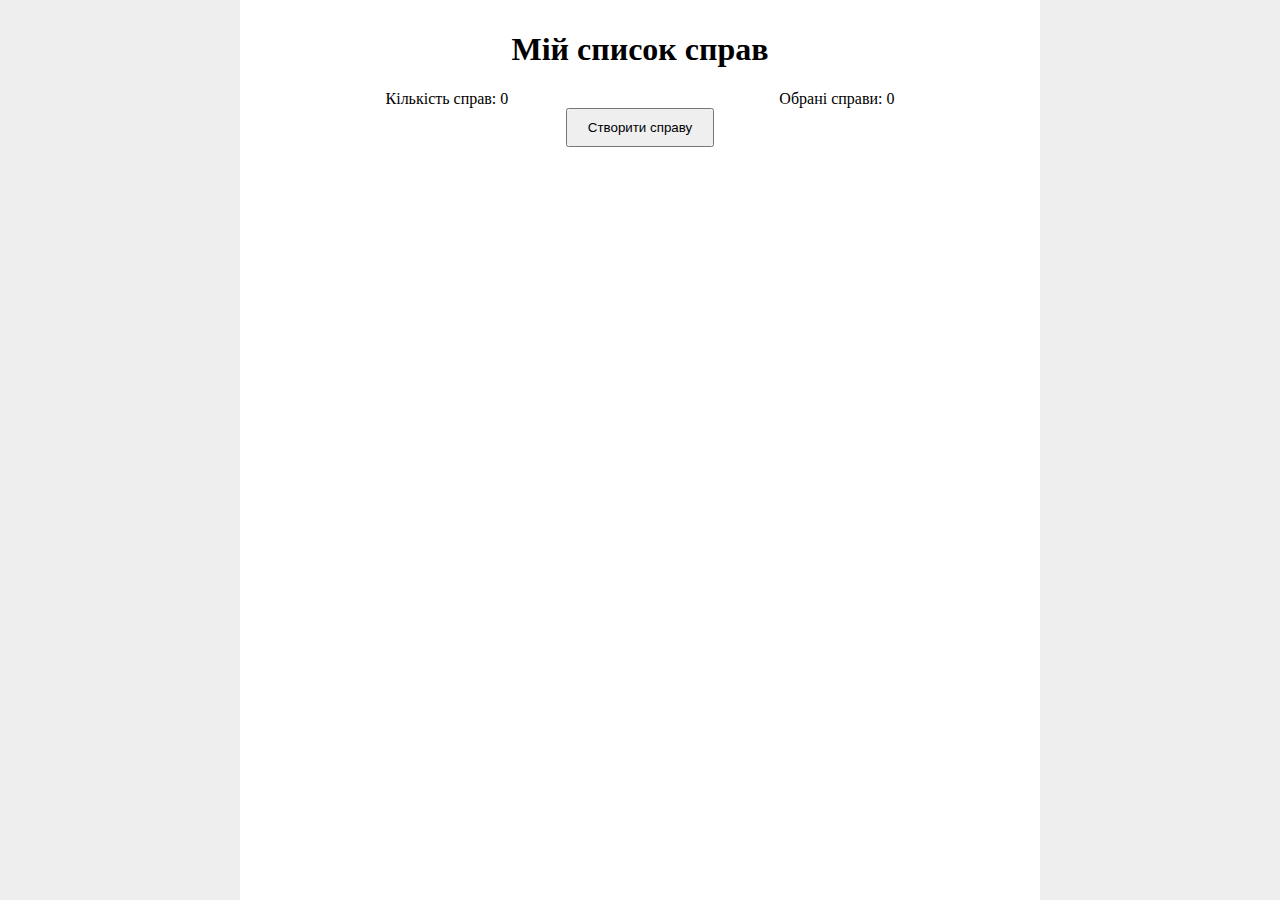
<file: index.html>
<!DOCTYPE html>
<html>
  <head>
    <title>TODO App</title>
    <link rel="stylesheet" type="text/css" href="./styles.css" />
  </head>
  <body>
    <div class="container center">
      <h1 class="center title">Мій список справ</h1>
      <div class="flow-right controls">
        <span>Кількість справ: <span id="item-count">0</span></span>
        <span>Обрані справи: <span id="unchecked-count">0</span></span>
      </div>
      <button class="button center" onClick="newTodo()">Створити справу</button>
      <ul id="todo-list" class="todo-list"></ul>
    </div>
    <script src="./script.js"></script>
  </body>
</html>
</file>
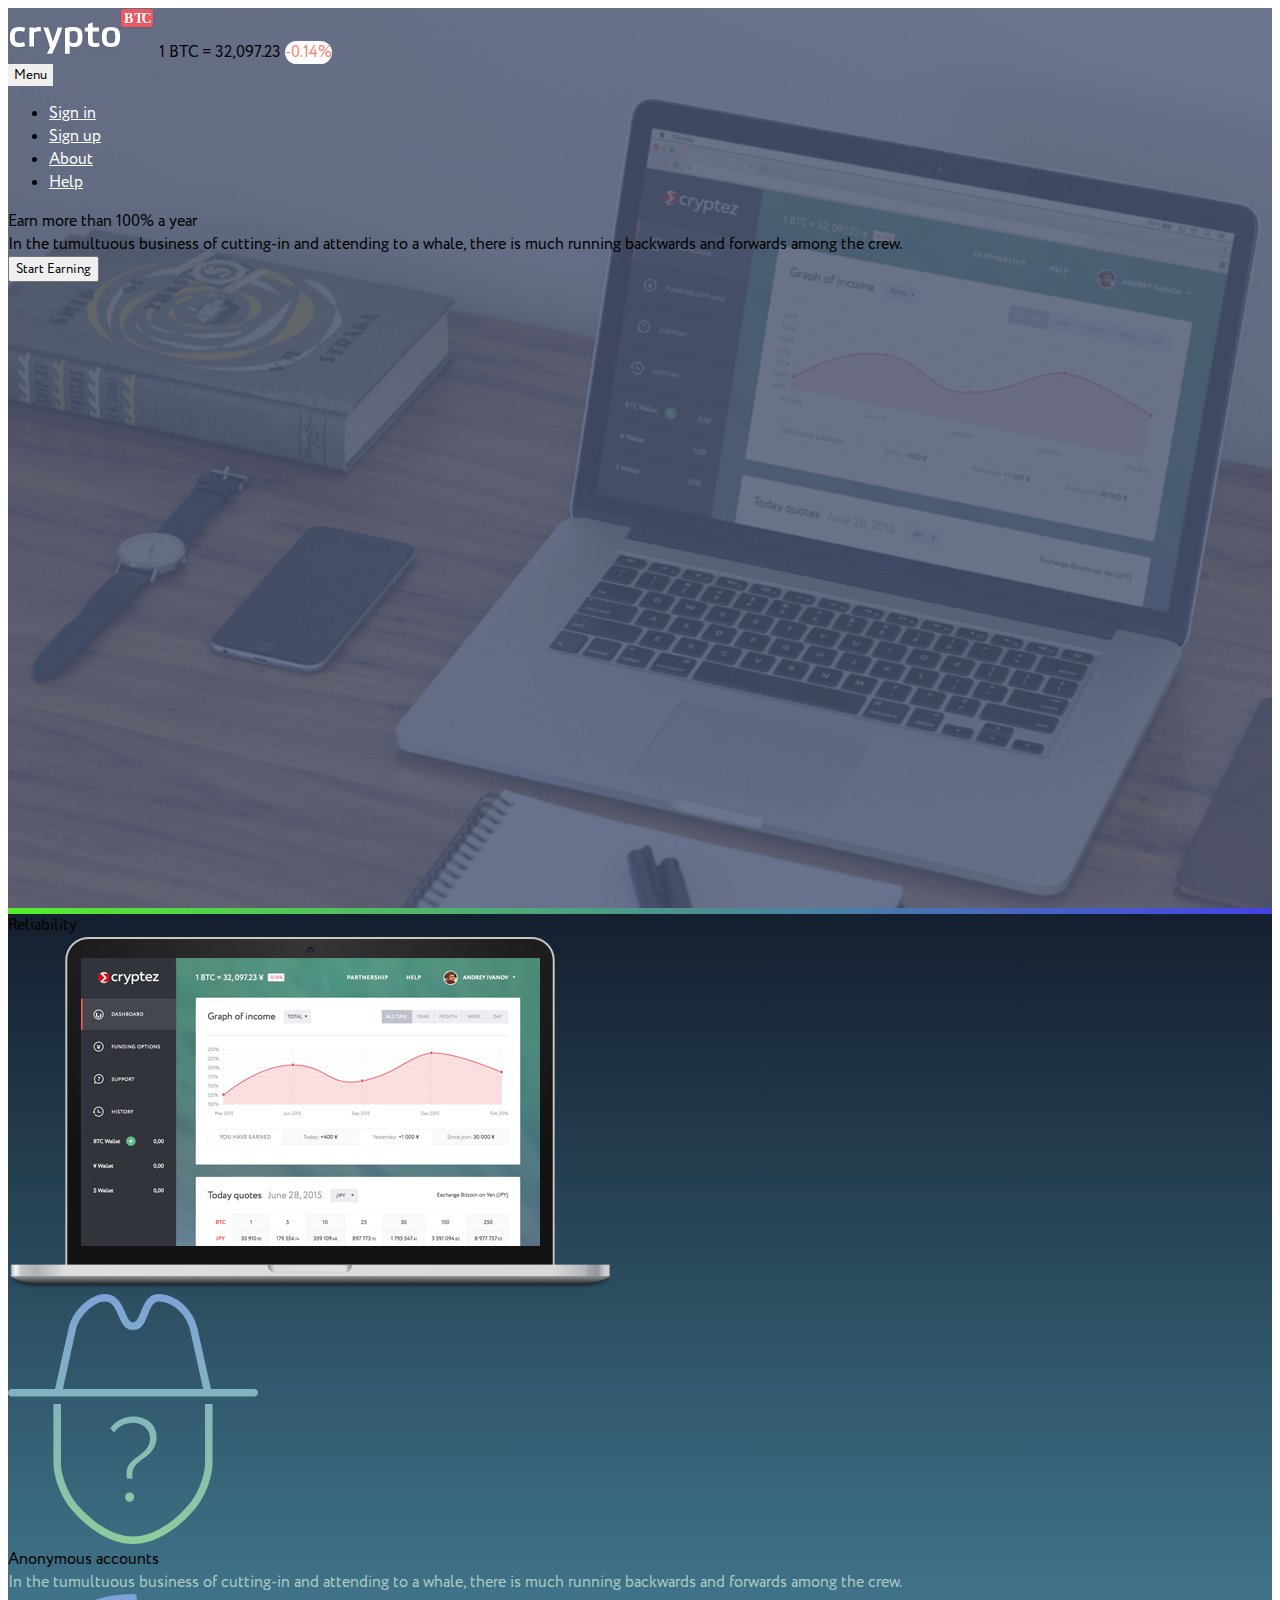
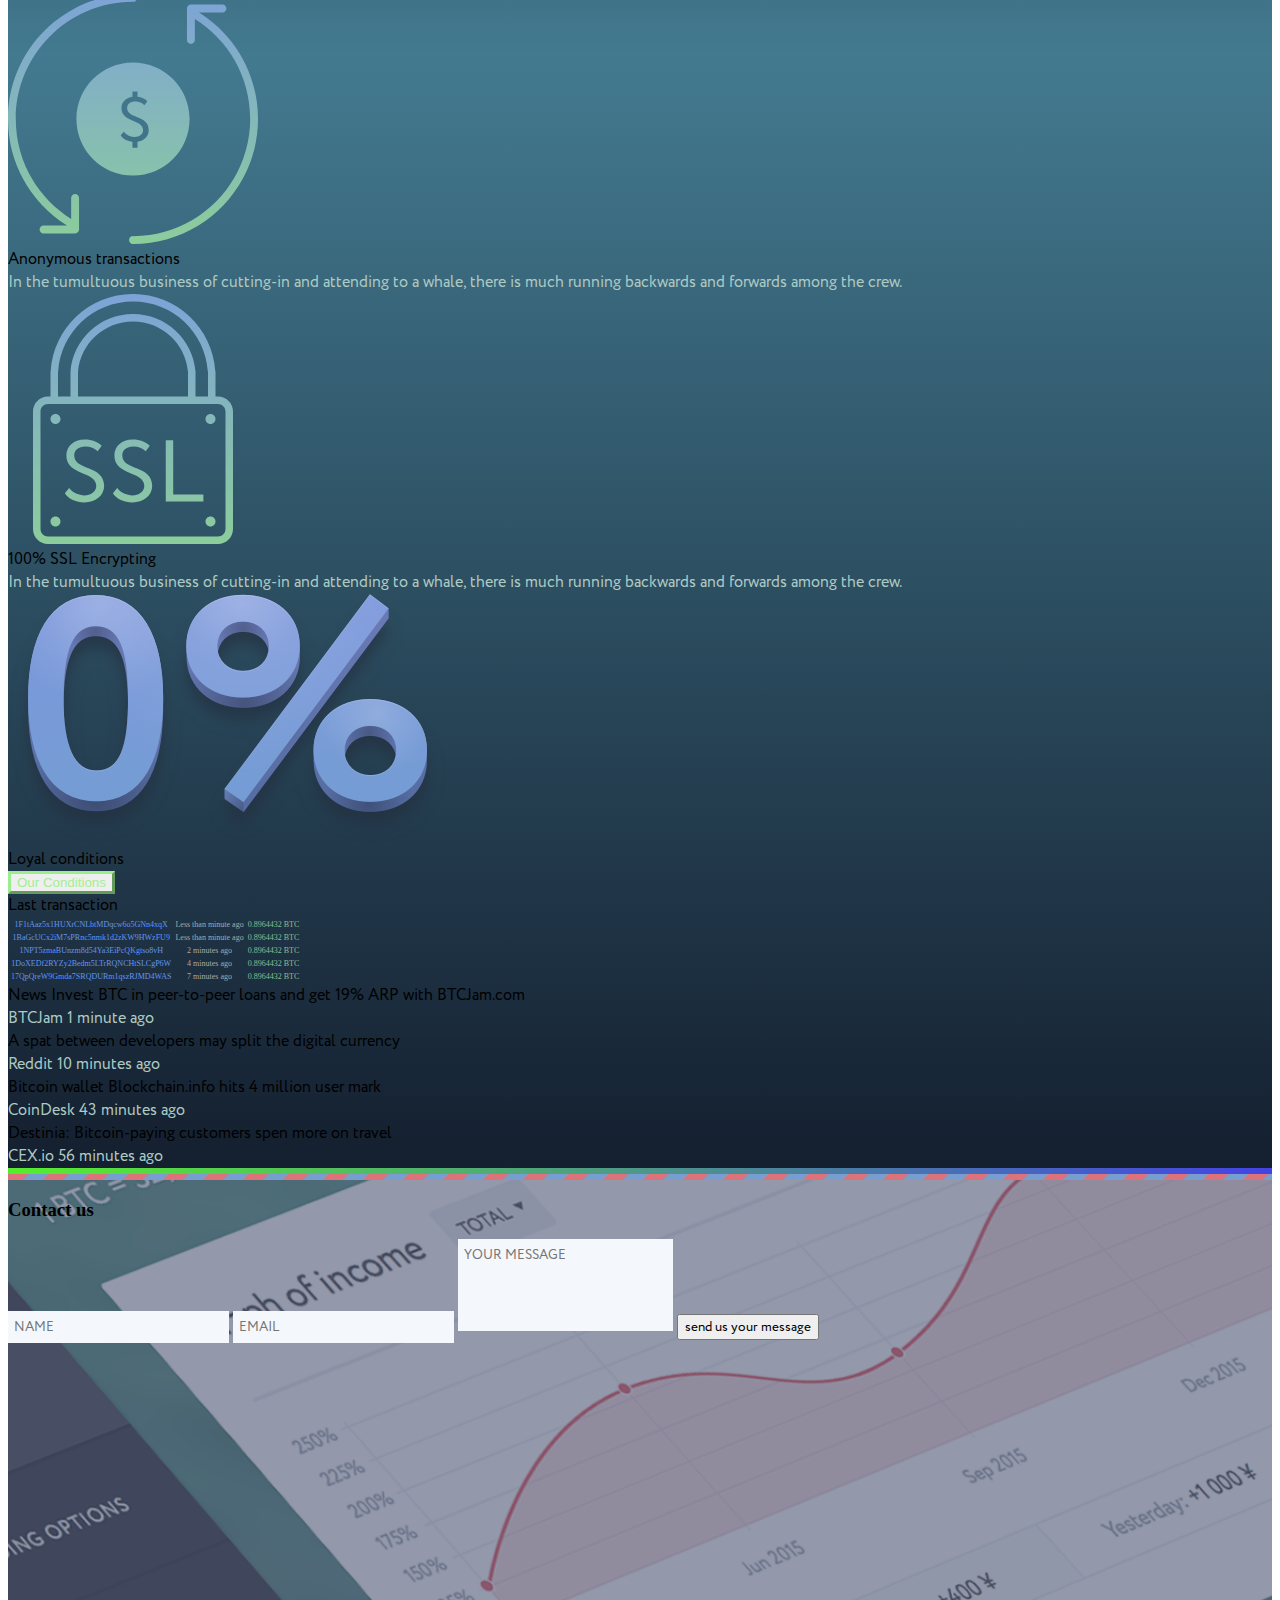
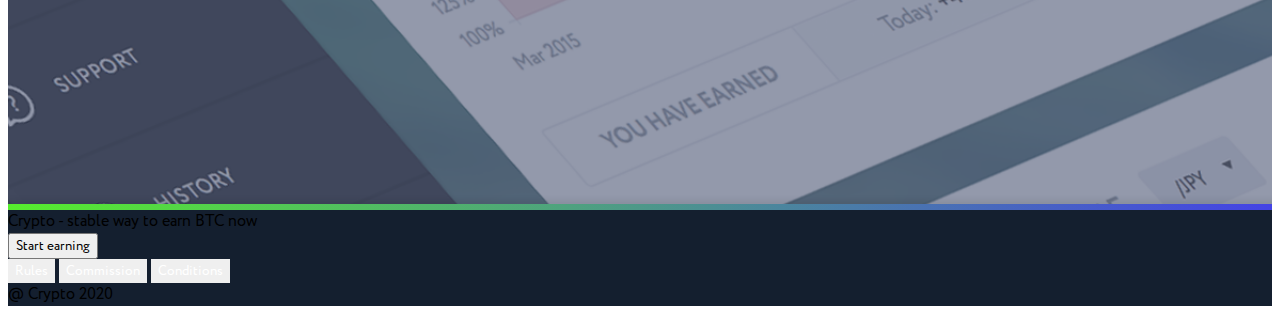
<file: task1/index.html>
<!DOCTYPE html>
<html lang="en">
<head>
    <meta charset="UTF-8">
    <meta http-equiv="X-UA-Compatible" content="IE=edge">
    <meta name="viewport" content="width=device-width, initial-scale=1.0">
    <title>Pract Task1</title>
    
    <link href="https://cdn.jsdelivr.net/npm/bootstrap@5.2.0-beta1/dist/css/bootstrap.min.css" rel="stylesheet" integrity="sha384-0evHe/X+R7YkIZDRvuzKMRqM+OrBnVFBL6DOitfPri4tjfHxaWutUpFmBp4vmVor" crossorigin="anonymous">
    <link rel="stylesheet" type="text/css" href="css/style.css">
</head>
<body>

<div class="container-fluid d-flex flex-column p-0">
    <div class="container-fluid header position-static">

        <div class="row text-center justify-content-between mt-3">
            <div class="col-xs-8 col-sm-5">
                <img src="images/logo.svg" alt="crypto BTC">
                <span class="fs-6 font-Circe text-light me-1">1 BTC = 32,097.23</span>
                <span class="procent fs-6 bg-light font-Circe py-1 px-1">-0.14%</span>
            </div>
            <div class="col-xs-4 col-sm-5">
                <nav class="navbar navbar-expand-lg ">
                    <div class="container-fluid">
                        <button class="navbar-toggler btn btn-outline-light btn-menu" type="button" data-bs-toggle="collapse" data-bs-target="#navbarSupportedContent" aria-controls="navbarSupportedContent" aria-expanded="false" aria-label="Toggle navigation">
                            <span class="font-Circe fs-5">Menu</span>
                        </button>
                        <div class="collapse navbar-collapse" id="navbarSupportedContent">
                            <ul class="navbar-nav me-auto mb-2 mb-lg-0">
                                <li class="nav-item">
                                    <a class="nav-link active text-light rounded-pill btn-hover font-Circe mx-3 my-2 py-2 px-3" aria-current="page" href="#">Sign in</a>
                                </li>
                                <li class="nav-item">
                                    <a class="nav-link text-light rounded-pill btn-hover font-Circe mx-3 py-2 my-2 px-3" href="#">Sign up</a>
                                </li>
                                <li class="nav-item">
                                    <a class="nav-link text-light rounded-pill btn-hover font-Circe mx-3 py-2 my-2 px-3" href="#">About</a>
                                </li>
                                <li class="nav-item">
                                    <a class="nav-link text-light rounded-pill btn-hover font-Circe mx-3 py-2 my-2 px-3" href="#">Help</a>
                                </li>
                            </ul>
                        </div>
                    </div>
                </nav>
            </div>
        </div>
        <div class="container-fluid mt-5">
            <div class="row text-center justify-content-center align-items-center mt-5">
                <div class=" col-xs-12 col-sm-10 col-md-7 mt-5">
                    <div>
                        <span class="fs-1 fw-bold font-Circe text-uppercase text-light">Earn more than 100% a year</span>
                        <div class="my-4 w-100"></div>
                        <span class="fs-6 font-Circe text-light">
                            In the tumultuous business of cutting-in and attending to a whale, there
                            is much running backwards and forwards among the crew.
                        </span>
                    </div>
                    <div class="my-4 w-100"></div>
                    <div class="d-grid mt-5 col-7 mx-auto">
                        <button class="btn btn-success rounded-pill text-uppercase fw-bold font-Circe py-3 px-3 fs-3">Start Earning</button>
                    </div>
                </div>
            </div>
        </div>
    </div>

    <div class="container-fluid grad p-0"></div>

    <div class="container-fluid main-background">
        <div class="row border-secondary border-bottom border-3 my-5">
            <div class="col-12 col-md-6 mx-auto">
                <div class="row my-5 mx-5">
                    <span class="fs-1 font-Circe text-light fw-bold text-uppercase">Reliability</span>
                    <div class="w-100"></div>
                </div>
            </div>
            <div class="col-12 col-md-6 mx-auto">
                <div class="row my-5 mx-5">
                    <img src="./images/image1.png" alt="Graph">
                </div>
            </div>
        </div>
        <div class="row text-center justify-content-center border-secondary border-3 border-bottom my-5">
            <div class="col-12 col-md-4 mx-auto my-5 mx-5">
                <img class="columnsImg" src="images/icon1.svg" alt="Anonymous">
                <div class="my-4 w-100"></div>
                <div class="container">
                    <span class="fs-3 font-Circe fw-bold text-uppercase text-light">Anonymous accounts</span>
                    <div class="w-100"></div>
                    <span class="fs-6 text-light-gray font-Circe my-4">In the tumultuous business of cutting-in and attending to a whale, there
                    is much running backwards and forwards among the crew.</span>
                </div>
            </div>
            <div class="col-12 col-md-4 mx-auto my-5 mx-5">
                <img class="columnsImg" src="images/icon2.svg" alt="Anonymous">
                <div class="w-100 my-4"></div>
                <div class="container">
                    <span class="fs-3 font-Circe text-light text-uppercase fw-bold">Anonymous transactions</span>
                    <div class="w-100"></div>
                    <span class="fs-6 font-Circe text-light-gray my-4">In the tumultuous business of cutting-in and attending to a whale, there
                    is much running backwards and forwards among the crew.</span>
                </div>
            </div>
            <div class="col-12 col-md-4 mx-auto my-5 mx-5">
                <img class="columnsImg" src="images/icon3.svg" alt="Anonymous">
                <div class="w-100 my-4"></div>
                <div class="container">
                    <span class="fs-3 font-Circe text-light text-uppercase fw-bold">100% SSL Encrypting</span>
                    <div class="w-100"></div>
                    <span class="fs-6 font-Circe text-light-gray my-4">In the tumultuous business of cutting-in and attending to a whale, there
                    is much running backwards and forwards among the crew.</span>
                </div>
            </div>
        </div>
        <div class="row border-secondary border-3 border-bottom my-5">
            <div class="col-12 col-md-6 mx-auto">
                <div class="row mx-5 my-5">
                    <img src="images/image2.png" alt="0%">
                </div>
            </div>
            <div class="col-12 col-md-6 mx-auto">
                <div class="row mx-5 my-5">
                    <span class="fs-1 font-Circe text-light text-uppercase fw-bold">Loyal conditions</span>
                    <div class="w-100"></div>
                    <div class="d-grid col-7 mt-3">
                        <button class="btn btn-line-bold btn-outline-success rounded-pill py-2 px-2">
                            <span class="fs-5">Our Conditions</span>
                        </button>
                    </div>
                </div>
            </div>
        </div>
        <div class="row border-secondary border-bottom border-3 my-5"></div>
        <div class="row my-3">
            <div class="col-12 col-md-6 mx-auto justify-content-center">
                <div class="row my-5 mx-5">
                    <span class="fs-1 font-Circe fw-bold text-uppercase text-light">Last transaction</span>
                    <table class="table border border-1">
                        <tbody>
                        <tr>
                            <td class="fs-5 border" colspan="2">1F1tAaz5x1HUXrCNLbtMDqcw6o5GNn4xqX</td>
                            <td class="fs-5 border" colspan="2">Less than minute ago</td>
                            <td class="fs-5 border" colspan="2">0.8964432 BTC</td>
                        </tr>
                        <tr>
                            <td class="fs-5 border" colspan="2">1BaGcUCx2iM7sPRnc5nmk1d2zKW9HWzFU9</td>
                            <td class="fs-5 border" colspan="2">Less than minute ago</td>
                            <td class="" colspan="2">0.8964432 BTC</td>
                        </tr>
                        <tr>
                            <td class="fs-5 border" colspan="2">1NPT5zmaBUnzm8d54Ya3EiPcQKgtso8vH</td>
                            <td class="fs-5 border" colspan="2">2 minutes ago</td>
                            <td class="fs-5 border" colspan="2">0.8964432 BTC</td>
                        </tr>
                        <tr>
                            <td class="fs-5 border" colspan="2">1DoXEDf2RYZy2Bedm5LTrRQNCHtSLCgP6W</td>
                            <td class="fs-5 border" colspan="2">4 minutes ago</td>
                            <td class="fs-5 border" colspan="2">0.8964432 BTC</td>
                        </tr>
                        <tr>
                            <td class="fs-5 border" colspan="2">17QpQreW9Gmda7SRQDURm1qszRJMD4WAS</td>
                            <td class="fs-5 border" colspan="2">7 minutes ago</td>
                            <td class="fs-5 border" colspan="2">0.8964432 BTC</td>
                        </tr>
                        </tbody>
                    </table>
                </div>
            </div>
            <div class="col-12 col-md-6 mx-auto justify-content-center">
                <div class="row my-5 mx-5">
                    <span class="fs-1 font-Circe fw-bold text-light text-uppercase">News</span>
                    <span class="fs-6 font-Circe text-light">Invest BTC in peer-to-peer loans and get 19% ARP with BTCJam.com</span>
                    <div class="w-100"></div>

                    <span class="fs-6 font-Circe text-light-gray my-5">BTCJam 1 minute ago</span>
                    <div class="w-100"></div>

                    <span class="fs-6 font-Circe text-light my-5">A spat between developers may split the digital currency</span>
                    <div class="w-100"></div>

                    <span class="fs-6 font-Circe text-light-gray my-5">Reddit 10 minutes ago</span>
                    <div class="w-100"></div>

                    <span class="fs-6 font-Circe text-light my-5">Bitcoin wallet Blockchain.info hits 4 million user mark</span>
                    <div class="w-100"></div>

                    <span class="fs-6 font-Circe text-light-gray my-5">CoinDesk 43 minutes ago</span>
                    <div class="w-100"></div>

                    <span class="fs-6 font-Circe text-light my-5">Destinia: Bitcoin-paying customers spen more on travel</span>
                    <div class="w-100"></div>

                    <span class="fs-6 font-Circe text-light-gray my-5">CEX.io 56 minutes ago</span>
                    <div class="w-100"></div>
                </div>
            </div>
        </div>
    </div>

    <div class="container-fluid grad p-0"></div>

    <div class="container-fluid footer-background p-0">
        <div class="container-fluid mt-5">
            <div class="row justify-content-center">
                <div class="col-8 col-md-6 formLine"></div>
            </div>
        <div class="row justify-content-center">
            <div class="col-8 col-md-6 d-flex flex-column bg-white align-items-center">
                <h3 class="fs-1 text-uppercase my-3">Contact us</h3>
                <input type="text" name="contacts" class="contactForm col-10 font-Circe mt-2" placeholder="NAME">
                <input type="text" name="contacts" class="contactForm col-10 font-Circe mt-2" placeholder="EMAIL">
                <textarea class="col-10 font-Circe contactForm form-control-sm mt-2" rows="4" placeholder="YOUR MESSAGE" wrap="soft"></textarea>
                <button class="col-10 font-Circe btn btn-primary text-uppercase my-5 fs-6">send us your message</button>
            </div>
        </div>
        </div>
    </div>
    <div class="grad px-0 no-gutters"></div>
    <div class="container-fluid footerBackground no-gutters position-static p-0">
        <div class="row text-center justify-content-center align-text-bottom pt-5 my-5">
            <div class="col-12 col-md-6 pt-5 mt-5">
                <span class="fs-1 font-Circe fw-bold text-light my-5">Crypto - stable way to earn BTC now</span>
                <div class="w-100"></div>
                <div class="col-8 d-grid mx-auto my-5">
                    <button class="font-Circe fw-bold btn btn-success rounded-pill text-uppercase py-3 px-3 fs-3">Start earning</button>
                </div>
            </div>
        </div>
        <div class="row text-center justify-content-between footerBackground border-top border-secondary border-3">
            <div class="col-12 col-sm-5 align-items-center">
                <button class="btn btn-hover fs-5 font-Circe text-light my-2 mx-3 py-2 px-3">Rules</button>
                <button class="btn btn-hover fs-5 font-Circe text-light my-2 mx-3 py-2 px-3">Commission</button>
                <button class="btn btn-hover fs-5 font-Circe text-light my-2 mx-3 py-2 px-3">Conditions</button>
            </div>
            <div class="col-12 col-sm-3 align-items-center">
                <span class="fs-5 my-2 font-Circe text-light">@ Crypto 2020</span>
            </div>
        </div>
    </div>
</div>

<script src="https://cdn.jsdelivr.net/npm/@popperjs/core@2.11.5/dist/umd/popper.min.js" integrity="sha384-Xe+8cL9oJa6tN/veChSP7q+mnSPaj5Bcu9mPX5F5xIGE0DVittaqT5lorf0EI7Vk" crossorigin="anonymous"></script>
<script src="https://cdn.jsdelivr.net/npm/bootstrap@5.2.0-beta1/dist/js/bootstrap.min.js" integrity="sha384-kjU+l4N0Yf4ZOJErLsIcvOU2qSb74wXpOhqTvwVx3OElZRweTnQ6d31fXEoRD1Jy" crossorigin="anonymous"></script>

</body>
</html>
</file>
<file: styles.css>
* {
  box-sizing: border-box;
}

html, body {
  background-color: #eee;
  margin: 0;
  padding: 0;
}

ul {
  margin: 0;
  padding: 0;
  list-style-type: none;
}

.center {
  align-self: center;
}

.flow-right {
  display: flex;
  justify-content: space-around;
}

.container {
  max-width: 800px;
  margin: 0 auto;
  padding: 10px;
  display: flex;
  flex-direction: column;
  background-color: white;
  height: 100vh;
}

.title, .controls, .button {
  flex: none;
}

.button {
  padding: 10px 20px;
}

.todo-list {
  flex: 1 1 0;
  margin-top: 20px;
  padding: 20px;
  overflow-y: auto;
}

.todo-delete {
  margin: 10px;
}

.todo-checkbox {
  margin: 10px;
}

.todo-container {
  padding: 20px;
  border-bottom: 1px solid #333;
}

.todo-container:first-of-type {
  border-top: 1px solid #333;
}
</file>
<file: task1/css/style.css>
@font-face {
    font-family: 'Circe';
    src: url('../fonts/Circe-ExtraBold.eot');
    src: local('☺'), url('../fonts/Circe-ExtraBold.woff') format('woff'), url('../fonts/Circe-ExtraBold.ttf') format('truetype'), url('../fonts/Circe-ExtraBold.svg') format('svg');
    font-weight: 800;
    font-style: normal;
}

@font-face {
    font-family: 'Circe';
    src: url('../fonts/Circe-Bold.eot');
    src: local('☺'), url('../fonts/Circe-Bold.woff') format('woff'), url('../fonts/Circe-Bold.ttf') format('truetype'), url('../fonts/Circe-Bold.svg') format('svg');
    font-weight: bold;
    font-style: normal;
}

@font-face {
    font-family: 'Circe';
    src: url('../fonts/Circe.eot');
    src: local('☺'), url('../fonts/Circe.woff') format('woff'), url('../fonts/Circe.ttf') format('truetype'), url('../fonts/Circe.svg') format('svg');
    font-weight: normal;
    font-style: normal;
}

@font-face {
    font-family: 'Circe';
    src: url('../fonts/Circe-Light.eot');
    src: local('☺'), url('../fonts/Circe-Light.woff') format('woff'), url('../fonts/Circe-Light.ttf') format('truetype'), url('../fonts/Circe-Light.svg') format('svg');
    font-weight: 200;
    font-style: normal;
}

@font-face {
    font-family: 'Circe';
    src: url('../fonts/Circe-ExtraLight.eot');
    src: local('☺'), url('../fonts/Circe-ExtraLight.woff') format('woff'), url('../fonts/Circe-ExtraLight.ttf') format('truetype'), url('../fonts/Circe-ExtraLight.svg') format('svg');
    font-weight: 100;
    font-style: normal;
}

@media screen and (min-device-height: 0px)
and (max-device-height: 550px) {
    .header{
        background: url("../images/bg1.png") no-repeat;
        background-size: cover;
        padding-bottom: 75%;
    }
}


body {
    overflow-x: hidden;
    overflow-y: auto;
    -webkit-overflow-scrolling: touch;
    -ms-overflow-style: -ms-autohiding-scrollbar;
}
.header {
    height: 100vh;

    background: url("../images/bg1.png") no-repeat;
    background-size: cover;
}

.main-background {
    background: linear-gradient(180deg, rgba(20,31,47,1) 0%, rgb(67, 122, 144) 40%, rgba(20,31,47,1) 100%);
}

.footer-background {
    height: 70vh;
    background: url("../images/bg2.png") no-repeat;
    background-size: cover;
}


.btn-hover{
    color: white;
    border: 1px solid transparent ;
}
.btn-hover:hover{
    border-color:white;
}
.button:hover{
    color: white;
    box-shadow: inset 0 9999px 9999px rgba(0, 0, 0, 0.1);
}


.btn-menu {
    border-width: 0;
    --bs-btn-color: var(--bs-white);
    --bs-btn-hover-color: var(--bs-gray-dark);
    --bs-btn-hover-bg: var(--bs-white);
}
.navbar-toggler {
    color:  var(--bs-white);
}

.btn-outline-success{
    color: #a2ee93;
    border-color: #9bee8e;
}

.btn-line-bold{
    border-width: 3px;
}

.font-Circe{
    font-family: "Circe";
}


.grad{
    background: linear-gradient(90deg, rgb(86, 237, 45) 0%, rgb(68, 67, 229) 100%);
    height: 6px;
}

.footerBackground{
    background-color: rgba(20,31,47,1);
}

.text-light-gray{
    color: rgb(173, 202, 195);
}

.contactForm{ /*стиль контактной формы*/
    padding: 6px;
    resize: none;
    border: none;
    background-color: rgb(244, 247, 251);
}


.procent{
    background-color: white;
    color: salmon;
    border-radius: 25px;
}

.formLine {
    background-image: url("../images/ribbon.png");
    height: 6px;
}



sup{
    background-color: salmon;
    border-radius: 5px;
    padding: 2px;
    font-size: 14px;
    font-weight: bold;
    color: white;
    font-family: "Circe";
}
img.columnsImg{
    width: 250px;
    height: 250px;
}

table,td{
    table-layout: fixed;
    text-align: center;
    font-size: 8px;
    white-space: nowrap;
    text-overflow:ellipsis;
    overflow: hidden;
}
td:nth-child(1) {
    color: cornflowerblue;
}
td:nth-child(2) {
    color: darkgray;
}
td:nth-child(3) {
    color: darkseagreen;

}
</file>
